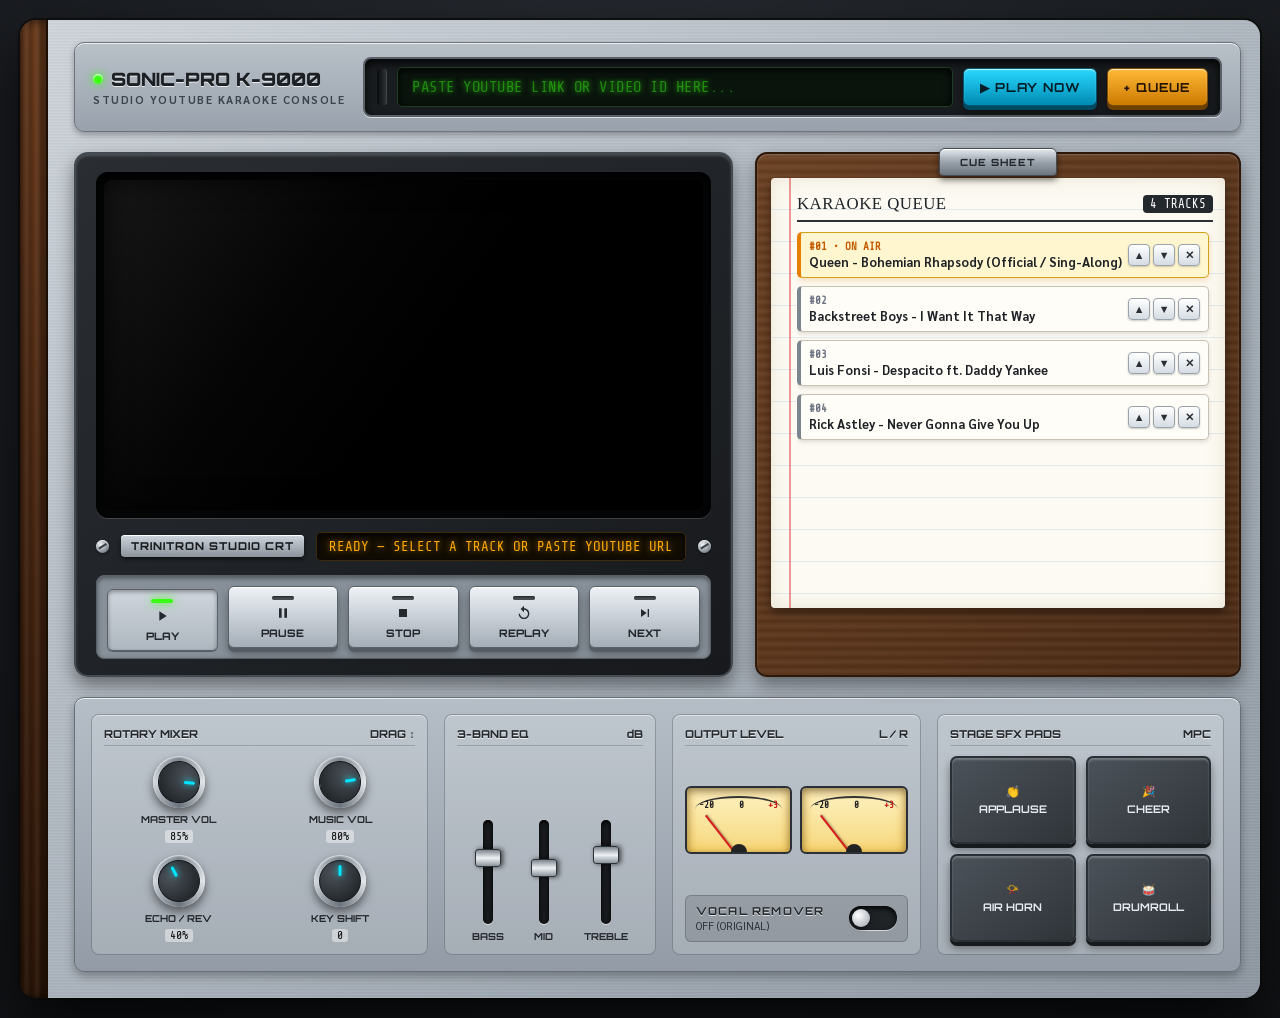
<file: gemini-code-1794822125885.html>
<!DOCTYPE html>
<html lang="th">
<head>
  <meta charset="UTF-8" />
  <meta name="viewport" content="width=device-width, initial-scale=1.0" />
  <title>SONIC-PRO K-9000 | Skeuomorphic Karaoke Console</title>
  <link href="https://fonts.googleapis.com/css2?family=Orbitron:wght@500;700;900&family=Share+Tech+Mono&family=Sarabun:wght@400;600;700&family=Permanent+Marker&display=swap" rel="stylesheet">
  <style>
    :root {
      --wood-dark: #2c1608;
      --wood-mid: #4e2a14;
      --wood-light: #6d3d1e;
      --metal-light: #d6dbe0;
      --metal-mid: #a7afb7;
      --metal-dark: #6f7780;
      --chassis-dark: #22262a;
      --led-green: #39ff14;
      --led-amber: #ffaa00;
      --led-cyan: #00e5ff;
      --led-red: #ff3131;
    }

    * {
      box-sizing: border-box;
      user-select: none;
    }

    body {
      margin: 0;
      min-height: 100vh;
      background: radial-gradient(circle at 50% 25%, #2b2f36 0%, #121417 100%);
      display: flex;
      justify-content: center;
      align-items: center;
      padding: 20px;
      font-family: 'Sarabun', sans-serif;
      color: #1f2326;
    }

    /* Main Wood & Brushed Aluminum Console */
    .console-wrapper {
      display: flex;
      max-width: 1260px;
      width: 100%;
      border-radius: 16px;
      box-shadow:
        0 30px 70px rgba(0, 0, 0, 0.85),
        0 0 0 2px #111,
        inset 0 2px 3px rgba(255, 255, 255, 0.25);
      overflow: hidden;
    }

    .wood-panel {
      width: 28px;
      flex-shrink: 0;
      background:
        repeating-linear-gradient(
          90deg,
          rgba(0,0,0,0.18) 0px,
          rgba(0,0,0,0.03) 3px,
          rgba(255,255,255,0.05) 6px,
          rgba(0,0,0,0.22) 11px
        ),
        linear-gradient(180deg, var(--wood-light) 0%, var(--wood-mid) 45%, var(--wood-dark) 100%);
      box-shadow: inset 0 0 12px rgba(0,0,0,0.7);
    }

    .wood-panel.left { border-right: 2px solid #1a0d04; }
    .wood-panel.right { border-left: 2px solid #1a0d04; }

    /* Brushed Aluminum Faceplate */
    .chassis {
      flex: 1;
      padding: 22px 26px 26px;
      background:
        repeating-linear-gradient(
          0deg,
          rgba(255,255,255,0.04) 0px,
          rgba(255,255,255,0.04) 1px,
          rgba(0,0,0,0.03) 2px,
          rgba(0,0,0,0.03) 3px
        ),
        linear-gradient(145deg, #cfd5db 0%, #aeb6bf 48%, #8f98a2 100%);
      position: relative;
      display: flex;
      flex-direction: column;
      gap: 20px;
    }

    /* Corner Screws */
    .screw {
      width: 13px;
      height: 13px;
      border-radius: 50%;
      background: radial-gradient(circle at 35% 35%, #eef2f5, #7d858e 70%, #3d4247 100%);
      box-shadow: 0 1px 2px rgba(0,0,0,0.6), inset 0 1px 1px rgba(255,255,255,0.8);
      position: relative;
      display: inline-block;
    }
    .screw::after {
      content: "";
      position: absolute;
      top: 50%;
      left: 2px;
      right: 2px;
      height: 1.5px;
      background: #3b4045;
      transform: translateY(-50%) rotate(-32deg);
    }

    .engraved {
      font-family: 'Orbitron', sans-serif;
      font-weight: 700;
      letter-spacing: 1.2px;
      color: #262b30;
      text-shadow: 0 1px 0 rgba(255, 255, 255, 0.65);
      text-transform: uppercase;
    }

    /* TOP DECK: Slot-loading YouTube Receiver */
    .top-deck {
      display: flex;
      align-items: center;
      justify-content: space-between;
      gap: 18px;
      background: linear-gradient(180deg, #b8c0c8 0%, #99a2ac 100%);
      padding: 14px 18px;
      border-radius: 10px;
      border: 1px solid #6c747d;
      box-shadow:
        inset 0 1px 0 rgba(255,255,255,0.75),
        0 3px 6px rgba(0,0,0,0.28);
    }

    .brand-plate {
      display: flex;
      flex-direction: column;
      gap: 2px;
      min-width: 210px;
    }
    .brand-title {
      font-family: 'Orbitron', sans-serif;
      font-weight: 900;
      font-size: 1.15rem;
      color: #1c2024;
      text-shadow: 0 1px 0 rgba(255,255,255,0.75);
      display: flex;
      align-items: center;
      gap: 8px;
    }
    .power-led {
      width: 10px;
      height: 10px;
      border-radius: 50%;
      background: var(--led-green);
      box-shadow: 0 0 8px var(--led-green), inset 0 1px 2px #fff;
    }
    .brand-sub {
      font-size: 0.7rem;
      font-weight: 700;
      color: #3c434a;
      letter-spacing: 1.5px;
    }

    /* Recessed LED Slot Input */
    .slot-receiver {
      flex: 1;
      display: flex;
      align-items: center;
      gap: 10px;
      background: #1a1d20;
      padding: 8px 12px;
      border-radius: 8px;
      border: 2px solid #596068;
      box-shadow:
        inset 0 4px 10px rgba(0,0,0,0.9),
        0 1px 0 rgba(255,255,255,0.6);
    }

    .slot-lip {
      width: 10px;
      height: 36px;
      border-radius: 3px;
      background: linear-gradient(90deg, #090a0b, #2c3136);
      border-right: 1px solid #444;
    }

    .url-input {
      flex: 1;
      background: #0a140d;
      border: 1px solid #1e3b24;
      border-radius: 5px;
      padding: 10px 14px;
      color: var(--led-green);
      font-family: 'Share Tech Mono', monospace;
      font-size: 0.98rem;
      letter-spacing: 0.5px;
      text-shadow: 0 0 6px rgba(57, 255, 20, 0.65);
      box-shadow: inset 0 2px 8px rgba(0,0,0,0.95);
      outline: none;
      user-select: text;
    }
    .url-input::placeholder {
      color: rgba(57, 255, 20, 0.42);
    }

    .deck-btn {
      cursor: pointer;
      border: none;
      border-radius: 6px;
      padding: 10px 16px;
      font-family: 'Orbitron', sans-serif;
      font-weight: 700;
      font-size: 0.78rem;
      letter-spacing: 0.8px;
      transition: transform 0.08s ease, box-shadow 0.08s ease;
    }

    .btn-load {
      background: linear-gradient(180deg, #29d8ff 0%, #008bb3 100%);
      color: #041d26;
      border: 1px solid #005873;
      box-shadow:
        inset 0 1px 1px rgba(255,255,255,0.75),
        0 4px 0 #004960,
        0 6px 10px rgba(0,0,0,0.5);
    }
    .btn-load:active {
      transform: translateY(3px);
      box-shadow:
        inset 0 1px 2px rgba(0,0,0,0.4),
        0 1px 0 #004960;
    }

    .btn-queue {
      background: linear-gradient(180deg, #ffb938 0%, #cc7a00 100%);
      color: #241400;
      border: 1px solid #804d00;
      box-shadow:
        inset 0 1px 1px rgba(255,255,255,0.75),
        0 4px 0 #6b4000,
        0 6px 10px rgba(0,0,0,0.5);
    }
    .btn-queue:active {
      transform: translateY(3px);
      box-shadow:
        inset 0 1px 2px rgba(0,0,0,0.4),
        0 1px 0 #6b4000;
    }

    /* MIDDLE SECTION: CRT Monitor (68%) + Clipboard Queue (32%) */
    .main-stage {
      display: grid;
      grid-template-columns: 1.9fr 1fr;
      gap: 22px;
      align-items: stretch;
    }

    /* CRT Bezel & Video Screen */
    .monitor-unit {
      background: linear-gradient(145deg, #2a2e33 0%, #17191c 100%);
      border-radius: 14px;
      padding: 18px 20px 16px;
      border: 2px solid #444a52;
      box-shadow:
        inset 0 2px 3px rgba(255,255,255,0.18),
        0 8px 18px rgba(0,0,0,0.45);
      display: flex;
      flex-direction: column;
      gap: 14px;
    }

    .crt-frame {
      position: relative;
      width: 100%;
      aspect-ratio: 16 / 9;
      background: #050607;
      border-radius: 12px;
      padding: 8px;
      box-shadow:
        inset 0 6px 18px rgba(0,0,0,1),
        0 1px 0 rgba(255,255,255,0.15);
      overflow: hidden;
    }

    .crt-screen {
      position: relative;
      width: 100%;
      height: 100%;
      border-radius: 8px;
      overflow: hidden;
      background: #000;
    }

    #yt-player-container, #yt-player {
      width: 100%;
      height: 100%;
      border: none;
    }

    /* Subtle CRT Glass Glare (Pointer-events none so YouTube controls remain clickable!) */
    .crt-glare {
      position: absolute;
      inset: 0;
      pointer-events: none;
      background:
        linear-gradient(125deg, rgba(255,255,255,0.09) 0%, rgba(255,255,255,0.02) 32%, transparent 55%),
        repeating-linear-gradient(0deg, rgba(0,0,0,0.12) 0px, rgba(0,0,0,0.12) 1px, transparent 1px, transparent 3px);
      box-shadow: inset 0 0 28px rgba(0,0,0,0.75);
      border-radius: 8px;
      z-index: 5;
    }

    /* Fallback Error Banner if a specific video blocks embedding */
    .embed-alert {
      position: absolute;
      bottom: 12px;
      left: 12px;
      right: 12px;
      background: rgba(20, 12, 12, 0.92);
      border: 1px solid #ff4d4d;
      color: #ffd6d6;
      padding: 10px 14px;
      border-radius: 6px;
      font-size: 0.85rem;
      display: none;
      align-items: center;
      justify-content: space-between;
      gap: 10px;
      z-index: 10;
    }
    .embed-alert.show { display: flex; }
    .embed-alert a {
      background: #ff3131;
      color: #fff;
      text-decoration: none;
      padding: 5px 10px;
      border-radius: 4px;
      font-weight: 700;
      white-space: nowrap;
    }

    .monitor-footer {
      display: flex;
      align-items: center;
      justify-content: space-between;
      gap: 12px;
    }

    .crt-badge {
      background: linear-gradient(180deg, #cfd5dc, #8b939c);
      color: #1a1d20;
      font-family: 'Orbitron', sans-serif;
      font-size: 0.68rem;
      font-weight: 800;
      padding: 4px 10px;
      border-radius: 4px;
      letter-spacing: 1px;
      box-shadow: inset 0 1px 0 #fff, 0 2px 4px rgba(0,0,0,0.6);
      white-space: nowrap;
    }

    .now-playing-led {
      flex: 1;
      background: #120d04;
      border: 1px solid #3c2a0b;
      border-radius: 5px;
      padding: 6px 12px;
      font-family: 'Share Tech Mono', monospace;
      font-size: 0.88rem;
      color: var(--led-amber);
      text-shadow: 0 0 6px rgba(255, 170, 0, 0.65);
      white-space: nowrap;
      overflow: hidden;
      text-overflow: ellipsis;
      box-shadow: inset 0 2px 6px rgba(0,0,0,0.9);
    }

    /* Mechanical Transport Controls */
    .transport-bar {
      display: grid;
      grid-template-columns: repeat(5, 1fr);
      gap: 10px;
      background: #879099;
      padding: 10px;
      border-radius: 8px;
      border: 1px solid #596068;
      box-shadow: inset 0 2px 5px rgba(0,0,0,0.45);
    }

    .mech-btn {
      cursor: pointer;
      background: linear-gradient(180deg, #eef2f6 0%, #c1c8d0 60%, #a5aeb7 100%);
      border: 1px solid #5b626a;
      border-radius: 6px;
      padding: 9px 6px 7px;
      display: flex;
      flex-direction: column;
      align-items: center;
      gap: 5px;
      box-shadow:
        inset 0 1px 0 #fff,
        0 4px 0 #555c63,
        0 6px 8px rgba(0,0,0,0.35);
      transition: all 0.08s ease;
    }

    .mech-btn .led-bar {
      width: 22px;
      height: 4px;
      border-radius: 2px;
      background: #484e54;
      box-shadow: inset 0 1px 2px rgba(0,0,0,0.6);
    }

    .mech-btn.active {
      transform: translateY(3px);
      background: linear-gradient(180deg, #cfd6dd 0%, #aeb6bf 100%);
      box-shadow:
        inset 0 2px 4px rgba(0,0,0,0.35),
        0 1px 0 #555c63;
    }
    .mech-btn.active .led-bar {
      background: var(--led-green);
      box-shadow: 0 0 8px var(--led-green);
    }
    .mech-btn#btn-stop.active .led-bar {
      background: var(--led-red);
      box-shadow: 0 0 8px var(--led-red);
    }

    .mech-btn svg {
      width: 16px;
      height: 16px;
      fill: #24292e;
    }
    .mech-btn span {
      font-family: 'Orbitron', sans-serif;
      font-size: 0.65rem;
      font-weight: 800;
      color: #24292e;
    }

    /* RIGHT PANEL: Physical Clipboard Cue Sheet */
    .clipboard-board {
      background:
        repeating-linear-gradient(
          0deg,
          rgba(0,0,0,0.08) 0px,
          rgba(255,255,255,0.04) 4px,
          rgba(0,0,0,0.12) 9px
        ),
        linear-gradient(135deg, #6e4223 0%, #4d2c15 100%);
      border-radius: 12px;
      padding: 24px 14px 14px;
      border: 2px solid #2d180a;
      box-shadow:
        inset 0 1px 2px rgba(255,255,255,0.25),
        0 8px 18px rgba(0,0,0,0.4);
      position: relative;
      display: flex;
      flex-direction: column;
    }

    /* Metallic Clip at Top */
    .metal-clip {
      position: absolute;
      top: -6px;
      left: 50%;
      transform: translateX(-50%);
      width: 118px;
      height: 28px;
      background: linear-gradient(180deg, #e5eaef 0%, #9aa3ac 50%, #6d757d 100%);
      border-radius: 6px 6px 4px 4px;
      border: 1px solid #454b52;
      box-shadow: 0 4px 6px rgba(0,0,0,0.5), inset 0 1px 0 #fff;
      display: flex;
      align-items: center;
      justify-content: center;
      font-family: 'Orbitron', sans-serif;
      font-size: 0.62rem;
      font-weight: 800;
      color: #25292e;
      letter-spacing: 1px;
      z-index: 4;
    }

    .paper-sheet {
      flex: 1;
      background:
        repeating-linear-gradient(
          180deg,
          #fcfaf2 0px,
          #fcfaf2 31px,
          #c6d8e8 32px
        );
      border-radius: 4px;
      padding: 16px 12px 12px 26px;
      box-shadow:
        0 4px 10px rgba(0,0,0,0.45),
        inset 0 0 18px rgba(185, 165, 120, 0.25);
      position: relative;
      display: flex;
      flex-direction: column;
      max-height: 430px;
    }

    /* Red Margin Line on Paper */
    .paper-sheet::before {
      content: "";
      position: absolute;
      top: 0;
      bottom: 0;
      left: 18px;
      width: 1.5px;
      background: rgba(220, 75, 75, 0.55);
    }

    .paper-header {
      display: flex;
      justify-content: space-between;
      align-items: center;
      border-bottom: 2px solid #2b3036;
      padding-bottom: 6px;
      margin-bottom: 10px;
    }

    .paper-title {
      font-family: 'Permanent Marker', cursive;
      font-size: 1.05rem;
      color: #1f2429;
      letter-spacing: 0.5px;
    }

    .queue-count {
      font-family: 'Share Tech Mono', monospace;
      font-size: 0.78rem;
      background: #24292e;
      color: #fff;
      padding: 2px 7px;
      border-radius: 4px;
    }

    .queue-list {
      flex: 1;
      overflow-y: auto;
      display: flex;
      flex-direction: column;
      gap: 8px;
      padding-right: 4px;
    }

    .queue-card {
      background: #fffdf7;
      border: 1px solid #c9c2b2;
      border-left: 4px solid #7c858e;
      border-radius: 5px;
      padding: 7px 8px;
      display: flex;
      align-items: center;
      justify-content: space-between;
      gap: 6px;
      box-shadow: 0 2px 4px rgba(0,0,0,0.12);
      cursor: pointer;
      transition: transform 0.1s ease, background 0.15s ease;
    }
    .queue-card:hover {
      background: #f5f9ff;
      transform: translateX(2px);
    }
    .queue-card.playing {
      background: #fff6cf;
      border-color: #d4a017;
      border-left: 4px solid #e67e00;
      box-shadow: 0 2px 6px rgba(230, 126, 0, 0.25);
    }

    .q-info {
      flex: 1;
      min-width: 0;
    }
    .q-badge {
      font-family: 'Share Tech Mono', monospace;
      font-size: 0.68rem;
      font-weight: 700;
      color: #6b7280;
    }
    .queue-card.playing .q-badge {
      color: #c25900;
    }
    .q-title {
      font-size: 0.8rem;
      font-weight: 700;
      color: #1e2226;
      white-space: nowrap;
      overflow: hidden;
      text-overflow: ellipsis;
    }

    .q-actions {
      display: flex;
      align-items: center;
      gap: 3px;
      flex-shrink: 0;
    }

    .q-mini-btn {
      width: 22px;
      height: 22px;
      border-radius: 4px;
      border: 1px solid #9aa2ab;
      background: linear-gradient(180deg, #ffffff, #d5dce3);
      color: #2b3036;
      font-size: 0.68rem;
      font-weight: 700;
      cursor: pointer;
      display: flex;
      align-items: center;
      justify-content: center;
      box-shadow: 0 1px 2px rgba(0,0,0,0.2);
    }
    .q-mini-btn:hover { background: #e8eef5; }
    .q-mini-btn.del:hover {
      background: #ffe0e0;
      border-color: #d9534f;
      color: #b52b27;
    }

    /* BOTTOM DECK: Mixer, Knobs, VU Meters, MPC Pads */
    .mixer-deck {
      display: grid;
      grid-template-columns: 1.35fr 0.85fr 1fr 1.15fr;
      gap: 16px;
      background: linear-gradient(180deg, #b5bec7 0%, #939ca6 100%);
      padding: 16px;
      border-radius: 10px;
      border: 1px solid #676f78;
      box-shadow:
        inset 0 1px 0 rgba(255,255,255,0.75),
        0 4px 10px rgba(0,0,0,0.3);
    }

    .module-box {
      background: rgba(255,255,255,0.16);
      border: 1px solid rgba(60, 68, 76, 0.38);
      border-radius: 8px;
      padding: 12px;
      box-shadow: inset 0 1px 0 rgba(255,255,255,0.5);
      display: flex;
      flex-direction: column;
      justify-content: space-between;
      gap: 10px;
    }

    .module-title {
      font-family: 'Orbitron', sans-serif;
      font-size: 0.68rem;
      font-weight: 800;
      color: #262b30;
      text-shadow: 0 1px 0 rgba(255,255,255,0.65);
      border-bottom: 1px solid rgba(0,0,0,0.18);
      padding-bottom: 4px;
      display: flex;
      justify-content: space-between;
    }

    /* Rotary Knobs */
    .knobs-grid {
      display: grid;
      grid-template-columns: repeat(2, 1fr);
      gap: 12px;
      place-items: center;
    }

    .knob-unit {
      display: flex;
      flex-direction: column;
      align-items: center;
      gap: 5px;
    }

    .knob-dial {
      width: 52px;
      height: 52px;
      border-radius: 50%;
      background:
        conic-gradient(from 0deg, #7d858e, #dfe4e8, #6b737c, #cfd5dc, #7d858e);
      padding: 5px;
      box-shadow:
        0 5px 10px rgba(0,0,0,0.5),
        inset 0 1px 2px rgba(255,255,255,0.9);
      cursor: ns-resize;
      position: relative;
    }

    .knob-cap {
      width: 100%;
      height: 100%;
      border-radius: 50%;
      background: radial-gradient(circle at 35% 30%, #4b5259, #1f2327 85%);
      border: 1px solid #14171a;
      position: relative;
      transform: rotate(0deg);
    }

    .knob-indicator {
      position: absolute;
      top: 4px;
      left: 50%;
      transform: translateX(-50%);
      width: 3px;
      height: 11px;
      border-radius: 2px;
      background: var(--led-cyan);
      box-shadow: 0 0 6px var(--led-cyan);
    }

    .knob-label {
      font-family: 'Orbitron', sans-serif;
      font-size: 0.6rem;
      font-weight: 700;
      color: #23272b;
      text-align: center;
    }
    .knob-val {
      font-family: 'Share Tech Mono', monospace;
      font-size: 0.72rem;
      color: #111;
      background: rgba(255,255,255,0.45);
      padding: 0 5px;
      border-radius: 3px;
    }

    /* EQ Faders */
    .faders-row {
      display: flex;
      justify-content: space-around;
      align-items: center;
      height: 128px;
      padding-top: 6px;
    }

    .fader-col {
      display: flex;
      flex-direction: column;
      align-items: center;
      gap: 6px;
      height: 100%;
    }

    .fader-track {
      flex: 1;
      width: 10px;
      background: #181b1e;
      border-radius: 5px;
      box-shadow: inset 0 2px 5px #000, 0 1px 0 rgba(255,255,255,0.6);
      position: relative;
      display: flex;
      justify-content: center;
    }

    .fader-range {
      -webkit-appearance: none;
      appearance: none;
      width: 96px;
      height: 24px;
      background: transparent;
      transform: rotate(-90deg);
      transform-origin: center;
      position: absolute;
      top: 34px;
      cursor: pointer;
    }

    .fader-range::-webkit-slider-thumb {
      -webkit-appearance: none;
      width: 18px;
      height: 26px;
      border-radius: 3px;
      background: linear-gradient(90deg, #8b939c 0%, #eef2f5 50%, #7d858e 100%);
      border: 1px solid #2d3237;
      box-shadow: 0 2px 5px rgba(0,0,0,0.65);
    }

    /* Analog VU Meters & Vocal Toggle */
    .vu-container {
      display: grid;
      grid-template-columns: 1fr 1fr;
      gap: 8px;
    }

    .vu-meter {
      background: linear-gradient(180deg, #fff3c4 0%, #f5d87d 100%);
      border: 2px solid #2b3036;
      border-radius: 6px;
      height: 68px;
      position: relative;
      overflow: hidden;
      box-shadow:
        inset 0 3px 8px rgba(0,0,0,0.45),
        inset 0 0 14px rgba(255, 166, 0, 0.45);
    }

    .vu-scale {
      position: absolute;
      top: 8px;
      left: 8px;
      right: 8px;
      height: 26px;
      border-top: 2px solid #333;
      border-radius: 50% 50% 0 0;
      display: flex;
      justify-content: space-between;
      padding: 2px 4px;
      font-family: 'Share Tech Mono', monospace;
      font-size: 0.58rem;
      font-weight: 700;
      color: #222;
    }
    .vu-scale span.red { color: #c91818; }

    .vu-needle {
      position: absolute;
      bottom: -6px;
      left: 50%;
      width: 2px;
      height: 54px;
      background: #d91c1c;
      transform-origin: bottom center;
      transform: translateX(-50%) rotate(-38deg);
      transition: transform 0.09s ease-out;
      box-shadow: 1px 0 2px rgba(0,0,0,0.35);
    }

    .vu-cap {
      position: absolute;
      bottom: -8px;
      left: 50%;
      transform: translateX(-50%);
      width: 16px;
      height: 16px;
      border-radius: 50%;
      background: #222;
    }

    .vocal-toggle-box {
      display: flex;
      align-items: center;
      justify-content: space-between;
      background: rgba(0,0,0,0.12);
      padding: 8px 10px;
      border-radius: 6px;
      border: 1px solid rgba(0,0,0,0.2);
    }

    .toggle-switch {
      width: 48px;
      height: 24px;
      background: #1f2326;
      border-radius: 12px;
      padding: 3px;
      cursor: pointer;
      box-shadow: inset 0 2px 5px #000, 0 1px 0 rgba(255,255,255,0.6);
      position: relative;
    }

    .toggle-lever {
      width: 18px;
      height: 18px;
      border-radius: 50%;
      background: radial-gradient(circle at 35% 35%, #fff, #9aa2ab);
      transition: transform 0.18s ease;
      box-shadow: 0 2px 4px rgba(0,0,0,0.6);
    }

    .toggle-switch.on .toggle-lever {
      transform: translateX(24px);
      background: radial-gradient(circle at 35% 35%, #b8ffaa, #39ff14);
      box-shadow: 0 0 10px var(--led-green);
    }

    /* MPC Silicone Soundboard Pads */
    .mpc-grid {
      display: grid;
      grid-template-columns: repeat(2, 1fr);
      gap: 10px;
      flex: 1;
    }

    .mpc-pad {
      cursor: pointer;
      border-radius: 7px;
      border: 2px solid #2b3036;
      background: linear-gradient(145deg, #4b5259 0%, #2f3439 100%);
      color: #e6ebf0;
      font-family: 'Orbitron', sans-serif;
      font-size: 0.66rem;
      font-weight: 700;
      display: flex;
      flex-direction: column;
      align-items: center;
      justify-content: center;
      gap: 4px;
      box-shadow:
        inset 0 2px 2px rgba(255,255,255,0.25),
        0 4px 0 #181b1e,
        0 6px 8px rgba(0,0,0,0.4);
      transition: all 0.06s ease;
    }

    .mpc-pad:active, .mpc-pad.lit {
      transform: translateY(3px);
      box-shadow:
        inset 0 0 14px rgba(0, 229, 255, 0.85),
        0 1px 0 #181b1e;
      border-color: var(--led-cyan);
      color: #fff;
      text-shadow: 0 0 8px var(--led-cyan);
    }

    @media (max-width: 1024px) {
      .main-stage { grid-template-columns: 1fr; }
      .mixer-deck { grid-template-columns: 1fr 1fr; }
    }
    @media (max-width: 640px) {
      .top-deck { flex-direction: column; align-items: stretch; }
      .mixer-deck { grid-template-columns: 1fr; }
      .wood-panel { width: 12px; }
    }
  </style>
</head>
<body>

<div class="console-wrapper">
  <div class="wood-panel left"></div>

  <div class="chassis">
    <!-- TOP DECK: YouTube URL Slot Receiver -->
    <div class="top-deck">
      <div class="brand-plate">
        <div class="brand-title">
          <span class="power-led"></span>
          SONIC-PRO K-9000
        </div>
        <div class="brand-sub">STUDIO YOUTUBE KARAOKE CONSOLE</div>
      </div>

      <div class="slot-receiver">
        <div class="slot-lip"></div>
        <input
          type="text"
          id="yt-url-input"
          class="url-input"
          placeholder="PASTE YOUTUBE LINK OR VIDEO ID HERE..."
          autocomplete="off"
        />
        <button class="deck-btn btn-load" id="btn-play-now" title="เล่นเพลงนี้ทันที">▶ PLAY NOW</button>
        <button class="deck-btn btn-queue" id="btn-add-queue" title="เพิ่มลงในคิวเพลง">+ QUEUE</button>
      </div>
    </div>

    <!-- MIDDLE STAGE: CRT Monitor + Clipboard Queue -->
    <div class="main-stage">
      <!-- CRT Studio Monitor -->
      <div class="monitor-unit">
        <div class="crt-frame">
          <div class="crt-screen">
            <div id="yt-player-container">
              <div id="yt-player"></div>
            </div>
            <div class="crt-glare"></div>

            <!-- Fallback Alert if YouTube video restricts embedding -->
            <div class="embed-alert" id="embed-alert">
              <span>⚠️ วิดีโอนี้ถูกเจ้าของช่องปิดกั้นการเล่นนอก YouTube (Error 150/153)</span>
              <a id="open-yt-ext" href="https://www.youtube.com" target="_blank" rel="noopener">เปิดบน YouTube ↗</a>
            </div>
          </div>
        </div>

        <div class="monitor-footer">
          <span class="screw"></span>
          <div class="crt-badge">TRINITRON STUDIO CRT</div>
          <div class="now-playing-led" id="led-marquee">READY — SELECT A TRACK OR PASTE YOUTUBE URL</div>
          <span class="screw"></span>
        </div>

        <!-- Mechanical Transport Buttons -->
        <div class="transport-bar">
          <button class="mech-btn active" id="btn-play">
            <div class="led-bar"></div>
            <svg viewBox="0 0 24 24"><path d="M8 5v14l11-7z"/></svg>
            <span>PLAY</span>
          </button>
          <button class="mech-btn" id="btn-pause">
            <div class="led-bar"></div>
            <svg viewBox="0 0 24 24"><path d="M6 19h4V5H6v14zm8-14v14h4V5h-4z"/></svg>
            <span>PAUSE</span>
          </button>
          <button class="mech-btn" id="btn-stop">
            <div class="led-bar"></div>
            <svg viewBox="0 0 24 24"><path d="M6 6h12v12H6z"/></svg>
            <span>STOP</span>
          </button>
          <button class="mech-btn" id="btn-replay">
            <div class="led-bar"></div>
            <svg viewBox="0 0 24 24"><path d="M12 5V1L7 6l5 5V7c3.31 0 6 2.69 6 6s-2.69 6-6 6-6-2.69-6-6H4c0 4.42 3.58 8 8 8s8-3.58 8-8-3.58-8-8-8z"/></svg>
            <span>REPLAY</span>
          </button>
          <button class="mech-btn" id="btn-next">
            <div class="led-bar"></div>
            <svg viewBox="0 0 24 24"><path d="M6 18l8.5-6L6 6v12zM16 6v12h2V6h-2z"/></svg>
            <span>NEXT</span>
          </button>
        </div>
      </div>

      <!-- Clipboard Cue Sheet -->
      <div class="clipboard-board">
        <div class="metal-clip">CUE SHEET</div>
        <div class="paper-sheet">
          <div class="paper-header">
            <div class="paper-title">KARAOKE QUEUE</div>
            <div class="queue-count" id="queue-count">4 TRACKS</div>
          </div>
          <div class="queue-list" id="queue-list"></div>
        </div>
      </div>
    </div>

    <!-- BOTTOM DECK: Audio Mixer & Effects -->
    <div class="mixer-deck">
      <!-- 1. Rotary Knobs -->
      <div class="module-box">
        <div class="module-title">
          <span>ROTARY MIXER</span>
          <span>DRAG ↕</span>
        </div>
        <div class="knobs-grid">
          <div class="knob-unit">
            <div class="knob-dial" data-knob="master" data-min="0" data-max="100" data-val="85">
              <div class="knob-cap"><div class="knob-indicator"></div></div>
            </div>
            <div class="knob-label">MASTER VOL</div>
            <div class="knob-val" id="val-master">85%</div>
          </div>

          <div class="knob-unit">
            <div class="knob-dial" data-knob="music" data-min="0" data-max="100" data-val="80">
              <div class="knob-cap"><div class="knob-indicator"></div></div>
            </div>
            <div class="knob-label">MUSIC VOL</div>
            <div class="knob-val" id="val-music">80%</div>
          </div>

          <div class="knob-unit">
            <div class="knob-dial" data-knob="echo" data-min="0" data-max="100" data-val="40">
              <div class="knob-cap"><div class="knob-indicator"></div></div>
            </div>
            <div class="knob-label">ECHO / REV</div>
            <div class="knob-val" id="val-echo">40%</div>
          </div>

          <div class="knob-unit">
            <div class="knob-dial" data-knob="key" data-min="-6" data-max="6" data-val="0">
              <div class="knob-cap"><div class="knob-indicator"></div></div>
            </div>
            <div class="knob-label">KEY SHIFT</div>
            <div class="knob-val" id="val-key">0</div>
          </div>
        </div>
      </div>

      <!-- 2. 3-Band EQ Faders -->
      <div class="module-box">
        <div class="module-title">
          <span>3-BAND EQ</span>
          <span>dB</span>
        </div>
        <div class="faders-row">
          <div class="fader-col">
            <div class="fader-track"><input type="range" class="fader-range" min="-12" max="12" value="3"></div>
            <span class="knob-label">BASS</span>
          </div>
          <div class="fader-col">
            <div class="fader-track"><input type="range" class="fader-range" min="-12" max="12" value="0"></div>
            <span class="knob-label">MID</span>
          </div>
          <div class="fader-col">
            <div class="fader-track"><input type="range" class="fader-range" min="-12" max="12" value="4"></div>
            <span class="knob-label">TREBLE</span>
          </div>
        </div>
      </div>

      <!-- 3. Analog VU Meters & Vocal Remover -->
      <div class="module-box">
        <div class="module-title">
          <span>OUTPUT LEVEL</span>
          <span>L / R</span>
        </div>
        <div class="vu-container">
          <div class="vu-meter">
            <div class="vu-scale"><span>-20</span><span>0</span><span class="red">+3</span></div>
            <div class="vu-needle" id="vu-left"></div>
            <div class="vu-cap"></div>
          </div>
          <div class="vu-meter">
            <div class="vu-scale"><span>-20</span><span>0</span><span class="red">+3</span></div>
            <div class="vu-needle" id="vu-right"></div>
            <div class="vu-cap"></div>
          </div>
        </div>

        <div class="vocal-toggle-box">
          <div>
            <div class="engraved" style="font-size:0.68rem;">VOCAL REMOVER</div>
            <div style="font-size:0.68rem; color:#2b3036;" id="vocal-status">OFF (ORIGINAL)</div>
          </div>
          <div class="toggle-switch" id="vocal-toggle">
            <div class="toggle-lever"></div>
          </div>
        </div>
      </div>

      <!-- 4. Stage SFX Soundboard -->
      <div class="module-box">
        <div class="module-title">
          <span>STAGE SFX PADS</span>
          <span>MPC</span>
        </div>
        <div class="mpc-grid">
          <button class="mpc-pad" data-sfx="applause">👏<span>APPLAUSE</span></button>
          <button class="mpc-pad" data-sfx="cheer">🎉<span>CHEER</span></button>
          <button class="mpc-pad" data-sfx="airhorn">📯<span>AIR HORN</span></button>
          <button class="mpc-pad" data-sfx="drumroll">🥁<span>DRUMROLL</span></button>
        </div>
      </div>
    </div>
  </div>

  <div class="wood-panel right"></div>
</div>

<!-- Official YouTube IFrame Player API -->
<script src="https://www.youtube.com/iframe_api"></script>
<script>
  // --- 1. Web Audio API Synthesizer for Tactile Clicks & Stage SFX ---
  const audioCtx = new (window.AudioContext || window.webkitAudioContext)();

  function playMechanicalClick(freq = 180, duration = 0.035) {
    if (audioCtx.state === 'suspended') audioCtx.resume();
    const osc = audioCtx.createOscillator();
    const gain = audioCtx.createGain();
    osc.type = 'triangle';
    osc.frequency.setValueAtTime(freq, audioCtx.currentTime);
    osc.frequency.exponentialRampToValueAtTime(45, audioCtx.currentTime + duration);
    gain.gain.setValueAtTime(0.18, audioCtx.currentTime);
    gain.gain.exponentialRampToValueAtTime(0.001, audioCtx.currentTime + duration);
    osc.connect(gain);
    gain.connect(audioCtx.destination);
    osc.start();
    osc.stop(audioCtx.currentTime + duration);
  }

  function triggerStageSfx(type) {
    if (audioCtx.state === 'suspended') audioCtx.resume();
    const now = audioCtx.currentTime;

    if (type === 'airhorn') {
      [480, 600].forEach(f => {
        const osc = audioCtx.createOscillator();
        const gain = audioCtx.createGain();
        osc.type = 'sawtooth';
        osc.frequency.setValueAtTime(f, now);
        osc.frequency.linearRampToValueAtTime(f * 0.96, now + 0.55);
        gain.gain.setValueAtTime(0.14, now);
        gain.gain.exponentialRampToValueAtTime(0.001, now + 0.6);
        osc.connect(gain);
        gain.connect(audioCtx.destination);
        osc.start(now);
        osc.stop(now + 0.6);
      });
    } else if (type === 'cheer') {
      [523.25, 659.25, 783.99, 1046.5].forEach((f, idx) => {
        const osc = audioCtx.createOscillator();
        const gain = audioCtx.createGain();
        osc.type = 'triangle';
        osc.frequency.setValueAtTime(f, now + idx * 0.06);
        gain.gain.setValueAtTime(0.12, now + idx * 0.06);
        gain.gain.exponentialRampToValueAtTime(0.001, now + idx * 0.06 + 0.45);
        osc.connect(gain);
        gain.connect(audioCtx.destination);
        osc.start(now + idx * 0.06);
        osc.stop(now + idx * 0.06 + 0.45);
      });
    } else {
      // Filtered white noise burst for Applause / Drumroll
      const bufferSize = audioCtx.sampleRate * (type === 'drumroll' ? 0.9 : 1.2);
      const buffer = audioCtx.createBuffer(1, bufferSize, audioCtx.sampleRate);
      const data = buffer.getChannelData(0);
      for (let i = 0; i < bufferSize; i++) {
        const env = type === 'drumroll'
          ? Math.abs(Math.sin(i / 450)) * (i / bufferSize)
          : Math.sin((i / bufferSize) * Math.PI);
        data[i] = (Math.random() * 2 - 1) * env;
      }
      const noise = audioCtx.createBufferSource();
      noise.buffer = buffer;

      const filter = audioCtx.createBiquadFilter();
      filter.type = 'bandpass';
      filter.frequency.value = type === 'drumroll' ? 320 : 1200;

      const gain = audioCtx.createGain();
      gain.gain.value = 0.28;

      noise.connect(filter);
      filter.connect(gain);
      gain.connect(audioCtx.destination);
      noise.start(now);
    }
  }

  // --- 2. Playlist State (Embed-friendly Karaoke Tracks) ---
  let playlist = [
    { id: 'fJ9rUzIMcZQ', title: 'Queen - Bohemian Rhapsody (Official / Sing-Along)' },
    { id: '4fndeDfaWCg', title: 'Backstreet Boys - I Want It That Way' },
    { id: 'kJQP7kiw5Fk', title: 'Luis Fonsi - Despacito ft. Daddy Yankee' },
    { id: 'dQw4w9WgXcQ', title: 'Rick Astley - Never Gonna Give You Up' }
  ];
  let currentIndex = 0;
  let ytPlayer = null;
  let isPlaying = false;
  let masterVol = 85;
  let musicVol = 80;

  // Extract YouTube Video ID from any URL format (watch, youtu.be, shorts, embed, live, or raw 11-char ID)
  function extractVideoId(input) {
    const trimmed = input.trim();
    if (/^[a-zA-Z0-9_-]{11}$/.test(trimmed)) return trimmed;
    const regex = /(?:youtube\.com\/(?:watch\?v=|embed\/|v\/|shorts\/|live\/)|youtu\.be\/)([a-zA-Z0-9_-]{11})/;
    const match = trimmed.match(regex);
    return match ? match[1] : null;
  }

  // Fetch real video title via noembed (no API key needed)
  async function fetchVideoTitle(videoId) {
    try {
      const res = await fetch(`https://noembed.com/embed?url=https://www.youtube.com/watch?v=${videoId}`);
      const data = await res.json();
      if (data && data.title) return data.title;
    } catch (e) {}
    return `YouTube Karaoke (${videoId})`;
  }

  // --- 3. YouTube IFrame Player API Initialization (Fixes Error 153) ---
  window.onYouTubeIframeAPIReady = function () {
    const playerVars = {
      autoplay: 0,
      controls: 1,
      rel: 0,
      modestbranding: 1,
      playsinline: 1,
      fs: 1
    };

    // Only attach origin when hosted over http/https (prevents Error 153 in sandbox/file origins)
    if (window.location.protocol.startsWith('http') && window.location.hostname) {
      playerVars.origin = window.location.origin;
    }

    ytPlayer = new YT.Player('yt-player', {
      videoId: playlist[currentIndex].id,
      playerVars: playerVars,
      events: {
        onReady: onPlayerReady,
        onStateChange: onPlayerStateChange,
        onError: onPlayerError
      }
    });
  };

  function onPlayerReady() {
    applyVolume();
    updateLedDisplay(`READY: ${playlist[currentIndex].title}`);
    renderQueue();
  }

  function onPlayerStateChange(event) {
    const alertBox = document.getElementById('embed-alert');
    if (event.data === YT.PlayerState.PLAYING) {
      isPlaying = true;
      alertBox.classList.remove('show');
      setTransportActive('btn-play');

      // Update title from player metadata if available
      const data = ytPlayer.getVideoData ? ytPlayer.getVideoData() : null;
      if (data && data.title && playlist[currentIndex]) {
        playlist[currentIndex].title = data.title;
        renderQueue();
      }
      updateLedDisplay(`ON AIR: ${playlist[currentIndex]?.title || 'PLAYING'}`);
    } else if (event.data === YT.PlayerState.PAUSED) {
      isPlaying = false;
      setTransportActive('btn-pause');
      updateLedDisplay(`PAUSED: ${playlist[currentIndex]?.title || ''}`);
    } else if (event.data === YT.PlayerState.ENDED) {
      isPlaying = false;
      playNextTrack();
    }
  }

  function onPlayerError(event) {
    isPlaying = false;
    const vid = playlist[currentIndex]?.id || '';
    const alertBox = document.getElementById('embed-alert');
    const extLink = document.getElementById('open-yt-ext');
    extLink.href = `https://www.youtube.com/watch?v=${vid}`;
    alertBox.classList.add('show');
    updateLedDisplay(`EMBED RESTRICTED (ERR ${event.data}) — TRY ANOTHER KARAOKE LINK`);
  }

  function loadTrack(index, autoPlay = true) {
    if (!playlist[index]) return;
    currentIndex = index;
    const track = playlist[currentIndex];
    document.getElementById('embed-alert').classList.remove('show');
    updateLedDisplay(`LOADING: ${track.title}...`);
    renderQueue();

    if (ytPlayer && typeof ytPlayer.loadVideoById === 'function') {
      if (autoPlay) {
        ytPlayer.loadVideoById(track.id);
      } else {
        ytPlayer.cueVideoById(track.id);
      }
    }
  }

  function playNextTrack() {
    if (playlist.length === 0) return;
    const nextIdx = (currentIndex + 1) % playlist.length;
    loadTrack(nextIdx, true);
  }

  function applyVolume() {
    if (ytPlayer && typeof ytPlayer.setVolume === 'function') {
      const effectiveVol = Math.round((masterVol / 100) * musicVol);
      ytPlayer.setVolume(effectiveVol);
    }
  }

  function updateLedDisplay(text) {
    document.getElementById('led-marquee').textContent = text.toUpperCase();
  }

  function setTransportActive(btnId) {
    document.querySelectorAll('.mech-btn').forEach(b => b.classList.remove('active'));
    const target = document.getElementById(btnId);
    if (target) target.classList.add('active');
  }

  // --- 4. Queue Rendering & Actions ---
  function renderQueue() {
    const listEl = document.getElementById('queue-list');
    document.getElementById('queue-count').textContent = `${playlist.length} TRACKS`;
    listEl.innerHTML = '';

    playlist.forEach((item, idx) => {
      const card = document.createElement('div');
      card.className = `queue-card ${idx === currentIndex ? 'playing' : ''}`;
      card.innerHTML = `
        <div class="q-info">
          <div class="q-badge">#${String(idx + 1).padStart(2, '0')} ${idx === currentIndex ? '• ON AIR' : ''}</div>
          <div class="q-title" title="${item.title}">${item.title}</div>
        </div>
        <div class="q-actions">
          <button class="q-mini-btn" data-act="up" title="เลื่อนขึ้น">▲</button>
          <button class="q-mini-btn" data-act="down" title="เลื่อนลง">▼</button>
          <button class="q-mini-btn del" data-act="del" title="ลบออกจากคิว">✕</button>
        </div>
      `;

      card.addEventListener('click', (e) => {
        const act = e.target.dataset.act;
        if (act) {
          e.stopPropagation();
          playMechanicalClick(220);
          if (act === 'up' && idx > 0) {
            [playlist[idx - 1], playlist[idx]] = [playlist[idx], playlist[idx - 1]];
            if (currentIndex === idx) currentIndex--;
            else if (currentIndex === idx - 1) currentIndex++;
            renderQueue();
          } else if (act === 'down' && idx < playlist.length - 1) {
            [playlist[idx + 1], playlist[idx]] = [playlist[idx], playlist[idx + 1]];
            if (currentIndex === idx) currentIndex++;
            else if (currentIndex === idx + 1) currentIndex--;
            renderQueue();
          } else if (act === 'del') {
            playlist.splice(idx, 1);
            if (currentIndex >= playlist.length) currentIndex = Math.max(0, playlist.length - 1);
            renderQueue();
          }
          return;
        }
        playMechanicalClick(190);
        loadTrack(idx, true);
      });

      listEl.appendChild(card);
    });
  }

  // --- 5. Top Deck Input Handlers ---
  async function handleUrlSubmit(playImmediately) {
    playMechanicalClick(240);
    const input = document.getElementById('yt-url-input');
    const vid = extractVideoId(input.value);
    if (!vid) {
      updateLedDisplay('INVALID YOUTUBE LINK — PLEASE CHECK URL');
      return;
    }

    input.value = '';
    updateLedDisplay(`FETCHING TRACK INFO (${vid})...`);
    const title = await fetchVideoTitle(vid);

    if (playImmediately) {
      playlist.splice(currentIndex, 0, { id: vid, title });
      loadTrack(currentIndex, true);
    } else {
      playlist.push({ id: vid, title });
      renderQueue();
      updateLedDisplay(`ADDED TO QUEUE: ${title}`);
    }
  }

  document.getElementById('btn-play-now').addEventListener('click', () => handleUrlSubmit(true));
  document.getElementById('btn-add-queue').addEventListener('click', () => handleUrlSubmit(false));
  document.getElementById('yt-url-input').addEventListener('keydown', (e) => {
    if (e.key === 'Enter') handleUrlSubmit(true);
  });

  // --- 6. Transport Button Listeners ---
  document.getElementById('btn-play').addEventListener('click', () => {
    playMechanicalClick(170);
    setTransportActive('btn-play');
    if (ytPlayer && ytPlayer.playVideo) ytPlayer.playVideo();
  });

  document.getElementById('btn-pause').addEventListener('click', () => {
    playMechanicalClick(150);
    setTransportActive('btn-pause');
    if (ytPlayer && ytPlayer.pauseVideo) ytPlayer.pauseVideo();
  });

  document.getElementById('btn-stop').addEventListener('click', () => {
    playMechanicalClick(130);
    setTransportActive('btn-stop');
    isPlaying = false;
    if (ytPlayer && ytPlayer.stopVideo) ytPlayer.stopVideo();
    updateLedDisplay('STOPPED');
  });

  document.getElementById('btn-replay').addEventListener('click', () => {
    playMechanicalClick(210);
    setTransportActive('btn-play');
    if (ytPlayer && ytPlayer.seekTo) {
      ytPlayer.seekTo(0, true);
      ytPlayer.playVideo();
    }
  });

  document.getElementById('btn-next').addEventListener('click', () => {
    playMechanicalClick(210);
    playNextTrack();
  });

  // --- 7. Interactive Rotary Knobs (Drag Up/Down) ---
  document.querySelectorAll('.knob-dial').forEach(dial => {
    const cap = dial.querySelector('.knob-cap');
    const name = dial.dataset.knob;
    const min = parseFloat(dial.dataset.min);
    const max = parseFloat(dial.dataset.max);
    let val = parseFloat(dial.dataset.val);

    function updateKnobVisual() {
      const ratio = (val - min) / (max - min);
      const deg = -135 + ratio * 270;
      cap.style.transform = `rotate(${deg}deg)`;

      const labelEl = document.getElementById(`val-${name}`);
      if (name === 'key') {
        labelEl.textContent = val > 0 ? `+${val}` : `${val}`;
      } else {
        labelEl.textContent = `${Math.round(val)}%`;
      }

      if (name === 'master') { masterVol = val; applyVolume(); }
      if (name === 'music') { musicVol = val; applyVolume(); }
    }

    updateKnobVisual();

    let dragging = false;
    let startY = 0;
    let startVal = val;

    dial.addEventListener('mousedown', (e) => {
      dragging = true;
      startY = e.clientY;
      startVal = val;
      playMechanicalClick(260, 0.02);
    });

    window.addEventListener('mousemove', (e) => {
      if (!dragging) return;
      const deltaY = startY - e.clientY;
      const step = (max - min) / 120;
      val = Math.min(max, Math.max(min, Math.round(startVal + deltaY * step)));
      updateKnobVisual();
    });

    window.addEventListener('mouseup', () => {
      dragging = false;
    });
  });

  // --- 8. Vocal Remover Toggle & MPC Pads ---
  const vocalToggle = document.getElementById('vocal-toggle');
  const vocalStatus = document.getElementById('vocal-status');
  vocalToggle.addEventListener('click', () => {
    playMechanicalClick(300, 0.04);
    const active = vocalToggle.classList.toggle('on');
    vocalStatus.textContent = active ? 'ACTIVE (CENTER CANCEL)' : 'OFF (ORIGINAL)';
    vocalStatus.style.color = active ? '#0b6e13' : '#2b3036';
  });

  document.querySelectorAll('.mpc-pad').forEach(pad => {
    pad.addEventListener('click', () => {
      pad.classList.add('lit');
      triggerStageSfx(pad.dataset.sfx);
      setTimeout(() => pad.classList.remove('lit'), 180);
    });
  });

  // --- 9. Analog VU Meter Needle Animation ---
  const vuLeft = document.getElementById('vu-left');
  const vuRight = document.getElementById('vu-right');
  setInterval(() => {
    if (isPlaying && masterVol > 0 && musicVol > 0) {
      const level = ((masterVol / 100) * (musicVol / 100));
      const swingL = -36 + (Math.random() * 68 * level);
      const swingR = -36 + (Math.random() * 68 * level);
      vuLeft.style.transform = `translateX(-50%) rotate(${swingL}deg)`;
      vuRight.style.transform = `translateX(-50%) rotate(${swingR}deg)`;
    } else {
      vuLeft.style.transform = `translateX(-50%) rotate(-38deg)`;
      vuRight.style.transform = `translateX(-50%) rotate(-38deg)`;
    }
  }, 110);

  // Initial queue render
  renderQueue();
</script>
</body>
</html>
</file>
